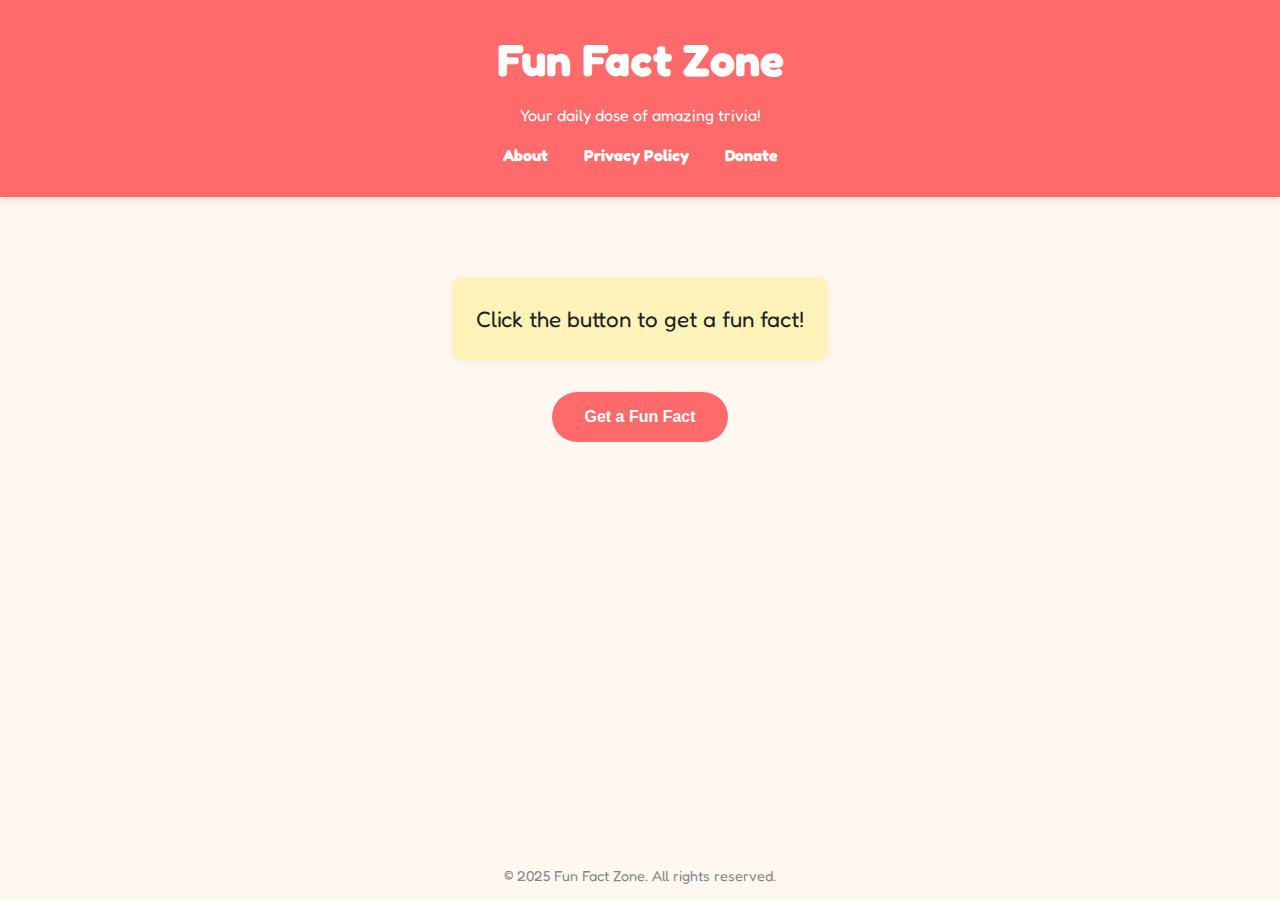
<file: index.html>
<!DOCTYPE html>
<html lang="en">
<head>
  <meta charset="UTF-8" />
  <meta name="viewport" content="width=device-width, initial-scale=1.0"/>
  <meta name="description" content="Discover fun, surprising and educational facts from around the world!">
  <meta name="keywords" content="fun facts, trivia, random facts, interesting facts">
  <meta name="author" content="Fun Fact Zone">
  <title>Fun Fact Zone</title>
  <link rel="stylesheet" href="style.css" />
</head>
<body>
  <header>
    <h1>Fun Fact Zone</h1>
    <p>Your daily dose of amazing trivia!</p>
   <nav>
  <a href="about.html">About</a>
  <a href="privacy.html">Privacy Policy</a>
  <a href="https://www.paypal.com/donate?hosted_button_id=VOTRE_ID_PAYPAL" target="_blank">Donate</a>
</nav>

  </header>

  <main class="container">
    <p class="fact" id="fact">Click the button to get a fun fact!</p>
    <button onclick="getFunFact()">Get a Fun Fact</button>
  </main>

  <footer>
    &copy; 2025 Fun Fact Zone. All rights reserved.
  </footer>

  <script src="script.js"></script>

</body>
</html>
</file>
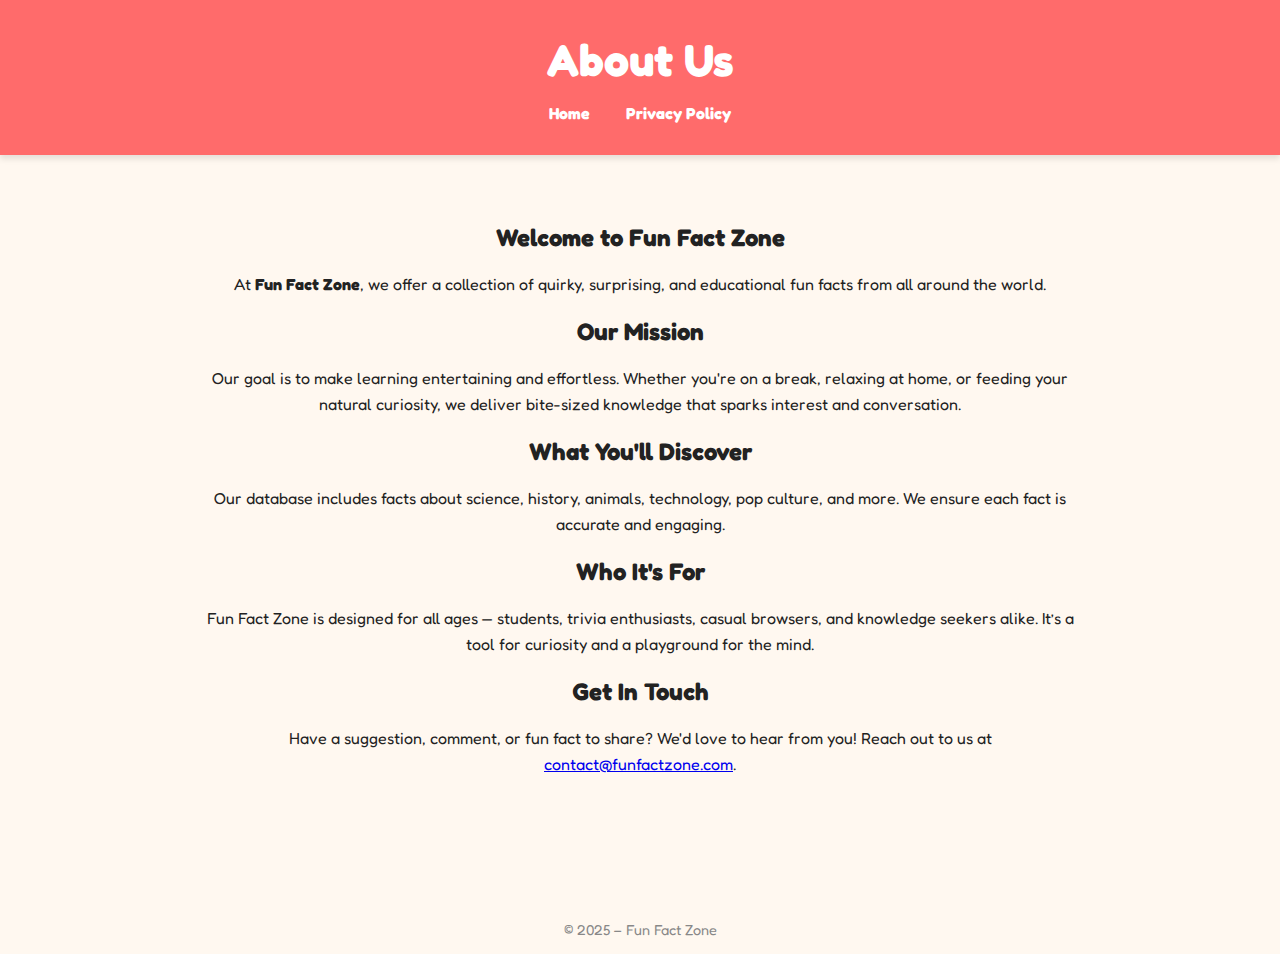
<file: about.html>
<!DOCTYPE html>
<html lang="en">
<head>
  <meta charset="UTF-8" />
  <meta name="viewport" content="width=device-width, initial-scale=1.0"/>
  <title>About - Fun Fact Zone</title>
  <meta name="description" content="Learn more about Fun Fact Zone – your trusted source for amazing, weird, and educational fun facts updated daily. Discover the mission behind the trivia!">
  <meta name="keywords" content="fun facts, trivia, interesting facts, random facts, daily trivia, curiosity, educational, weird facts">
  <link rel="stylesheet" href="style.css" />
  <!-- Google tag (gtag.js) -->
<script async src="https://www.googletagmanager.com/gtag/js?id=G-98KWV32BYM"></script>
<script>
  window.dataLayer = window.dataLayer || [];
  function gtag(){dataLayer.push(arguments);}
  gtag('js', new Date());

  gtag('config', 'G-98KWV32BYM');
</script>
</head>
<body>
  <header>
    <h1>About Us</h1>
    <nav>
      <a href="index.html">Home</a>
      <a href="privacy.html">Privacy Policy</a>
    </nav>
  </header>

  <main class="container">
    <h2>Welcome to Fun Fact Zone</h2>
    <p>
      At <strong>Fun Fact Zone</strong>, we offer a collection of quirky, surprising, and educational fun facts from all around the world.
    </p>

    <h2>Our Mission</h2>
    <p>
      Our goal is to make learning entertaining and effortless. Whether you're on a break, relaxing at home, or feeding your natural curiosity, we deliver bite-sized knowledge that sparks interest and conversation.
    </p>

    <h2>What You'll Discover</h2>
    <p>
      Our database includes facts about science, history, animals, technology, pop culture, and more. We ensure each fact is accurate and engaging.
    </p>

    <h2>Who It's For</h2>
    <p>
      Fun Fact Zone is designed for all ages — students, trivia enthusiasts, casual browsers, and knowledge seekers alike. It’s a tool for curiosity and a playground for the mind.
    </p>

    <h2>Get In Touch</h2>
    <p>
      Have a suggestion, comment, or fun fact to share? We'd love to hear from you! Reach out to us at <a href="mailto:contact@funfactzone.com">contact@funfactzone.com</a>.
    </p>
  </main>

  <footer>
    &copy; 2025 – Fun Fact Zone
  </footer>
</body>
</html>
</file>
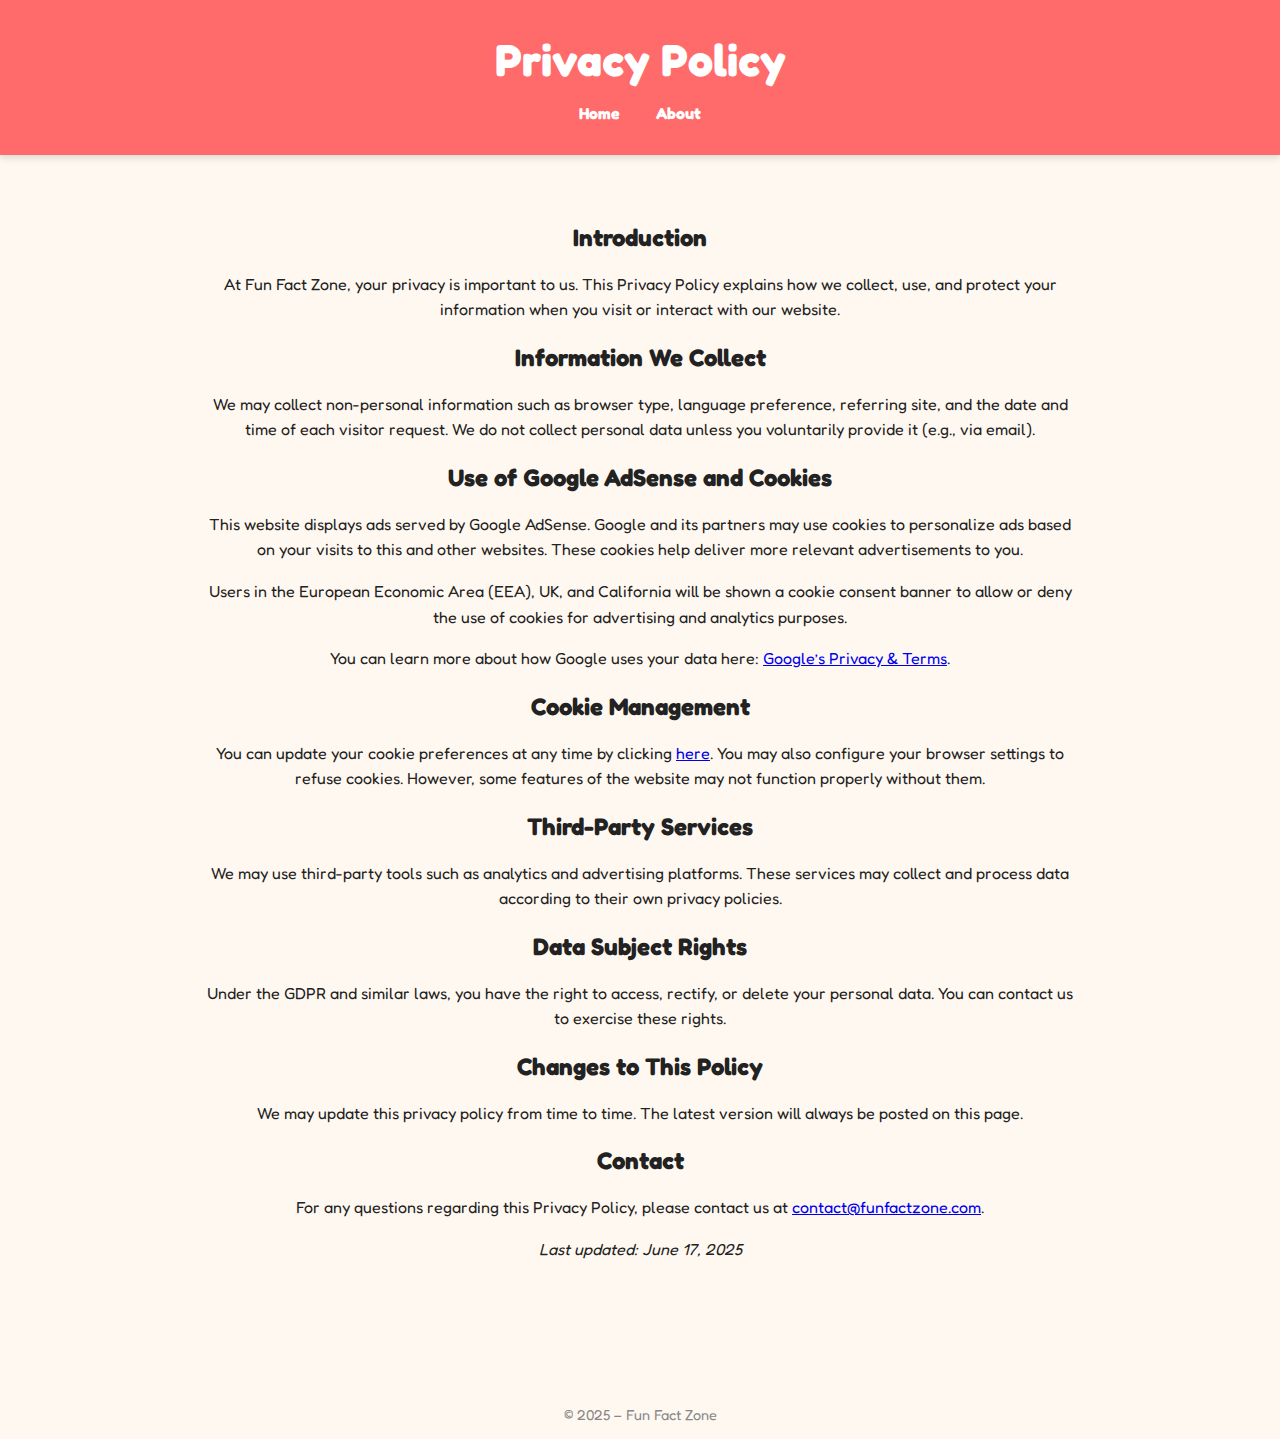
<file: privacy.html>
<!DOCTYPE html>
<html lang="en">
<head>
  <script type="text/javascript" data-cmp-ab="1" src="https://cdn.consentmanager.net/delivery/autoblocking/2ed540f6c25a2.js" data-cmp-host="b.delivery.consentmanager.net" data-cmp-cdn="cdn.consentmanager.net" data-cmp-codesrc="0"></script>
  <meta charset="UTF-8" />
  <meta name="viewport" content="width=device-width, initial-scale=1.0"/>
  <title>Privacy Policy - Fun Fact Zone</title>
  <meta name="description" content="Read Fun Fact Zone's privacy policy to understand how we collect, use, and protect your data when you use our site.">
  <meta name="keywords" content="privacy policy, data protection, user data, GDPR, cookies, fun fact zone, adsense">
  <link rel="stylesheet" href="style.css" />
  <!-- Google tag (gtag.js) -->
<script async src="https://www.googletagmanager.com/gtag/js?id=G-98KWV32BYM"></script>
<script>
  window.dataLayer = window.dataLayer || [];
  function gtag(){dataLayer.push(arguments);}
  gtag('js', new Date());

  gtag('config', 'G-98KWV32BYM');
</script>
</head>
<body>
  <header>
    <h1>Privacy Policy</h1>
    <nav>
      <a href="index.html">Home</a>
      <a href="about.html">About</a>
    </nav>
  </header>

  <main class="container">
    <h2>Introduction</h2>
    <p>
      At Fun Fact Zone, your privacy is important to us. This Privacy Policy explains how we collect, use, and protect your information when you visit or interact with our website.
    </p>

    <h2>Information We Collect</h2>
    <p>
      We may collect non-personal information such as browser type, language preference, referring site, and the date and time of each visitor request. We do not collect personal data unless you voluntarily provide it (e.g., via email).
    </p>

    <h2>Use of Google AdSense and Cookies</h2>
    <p>
      This website displays ads served by Google AdSense. Google and its partners may use cookies to personalize ads based on your visits to this and other websites. These cookies help deliver more relevant advertisements to you.
    </p>
    <p>
      Users in the European Economic Area (EEA), UK, and California will be shown a cookie consent banner to allow or deny the use of cookies for advertising and analytics purposes.
    </p>
    <p>
      You can learn more about how Google uses your data here: 
      <a href="https://policies.google.com/technologies/partner-sites" target="_blank" rel="noopener">Google’s Privacy & Terms</a>.
    </p>

    <h2>Cookie Management</h2>
    <p>
      You can update your cookie preferences at any time by clicking <a href="#" id="open_preferences_center">here</a>. You may also configure your browser settings to refuse cookies. However, some features of the website may not function properly without them.
    </p>

    <h2>Third-Party Services</h2>
    <p>
      We may use third-party tools such as analytics and advertising platforms. These services may collect and process data according to their own privacy policies.
    </p>

    

    <h2>Data Subject Rights</h2>
    <p>
      Under the GDPR and similar laws, you have the right to access, rectify, or delete your personal data. You can contact us to exercise these rights.
    </p>

    <h2>Changes to This Policy</h2>
    <p>
      We may update this privacy policy from time to time. The latest version will always be posted on this page.
    </p>

    <h2>Contact</h2>
    <p>
      For any questions regarding this Privacy Policy, please contact us at <a href="mailto:contact@funfactzone.com">contact@funfactzone.com</a>.
    </p>

    <p><em>Last updated: June 17, 2025</em></p>
  </main>

  <footer>
    &copy; 2025 – Fun Fact Zone
  </footer>
  <script src="script.js"></script>
</body>
</html>
</file>
<file: style.css>
@import url('https://fonts.googleapis.com/css2?family=Fredoka:wght@400;600&display=swap');

:root {
  --main-color: #ff6b6b;
  --accent-color: #fff3b9;
  --text-color: #222;
  --bg-color: #fff8f0;
  --footer-color: #888;
}

* {
  box-sizing: border-box;
}

body {
  font-family: 'Fredoka', sans-serif;
  background: var(--bg-color);
  color: var(--text-color);
  margin: 0;
  padding: 0;
  display: flex;
  flex-direction: column;
  min-height: 100vh;
}

header {
  background-color: var(--main-color);
  color: white;
  padding: 2rem 1rem;
  text-align: center;
  box-shadow: 0 4px 6px rgba(0,0,0,0.1);
}

h1 {
  margin: 0;
  font-size: 2.8rem;
}

p {
  line-height: 1.6;
}

nav {
  margin-top: 1rem;
}

nav a {
  color: #fff;
  margin: 0 1rem;
  text-decoration: none;
  font-weight: bold;
  transition: color 0.3s ease;
}

nav a:hover {
  color: var(--accent-color);
}

.container {
  max-width: 900px;
  margin: 2rem auto;
  padding: 1rem;
  text-align: center;
  flex: 1;
}

.fact {
  font-size: 1.4rem;
  margin: 2rem 0;
  background-color: var(--accent-color);
  padding: 1.5rem;
  border-radius: 10px;
  box-shadow: 0 2px 8px rgba(0,0,0,0.05);
}

button {
  padding: 1rem 2rem;
  font-size: 1rem;
  background-color: var(--main-color);
  color: white;
  border: none;
  border-radius: 30px;
  cursor: pointer;
  transition: all 0.3s ease;
  font-weight: 600;

  display: block;     /* ← ajoute cette ligne */
  margin: 0 auto;     /* ← et celle-ci */
}

button:hover {
  background-color: #ff3b3b;
  transform: scale(1.05);
}

footer {
  margin-top: 4rem;
  padding: 1rem;
  text-align: center;
  color: var(--footer-color);
  font-size: 0.9rem;
}

/* Sections ajoutées - pour une meilleure structure textuelle */
main section {
  margin: 2rem 0;
  text-align: left;
  max-width: 700px;
  margin-left: auto;
  margin-right: auto;
}

main section h2 {
  color: var(--main-color);
  margin-bottom: 0.6rem;
  font-weight: 600;
  font-size: 1.6rem;
}

main section p, 
main section ul {
  font-size: 1.1rem;
  line-height: 1.6;
  color: var(--text-color);
  text-align: justify;
}

main section ul {
  padding-left: 1.2rem;
  margin-top: 0.5rem;
}

main section ul li {
  margin-bottom: 0.4rem;
}

/* Boutons de partage - style simple et moderne */
.share-buttons {
  display: flex;
  justify-content: center;
  gap: 15px;
  margin-top: 2rem;
  flex-wrap: wrap;
}

.share-buttons a {
  display: inline-flex;
  align-items: center;
  gap: 8px;
  padding: 0.6rem 1rem;
  background-color: var(--main-color);
  color: white;
  border-radius: 30px;
  text-decoration: none;
  font-weight: 600;
  font-size: 0.9rem;
  transition: background-color 0.3s ease;
}

.share-buttons a:hover {
  background-color: #ff3b3b;
}

/* Icônes SVG dans les boutons */
.share-buttons svg {
  width: 18px;
  height: 18px;
  fill: white;
}

/* RESPONSIVE RULES */
@media (max-width: 768px) {
  h1 {
    font-size: 2.2rem;
  }
  .fact {
    font-size: 1.2rem;
    padding: 1rem;
  }
  button {
    width: 90%;
    font-size: 1rem;
  }
}

@media (max-width: 480px) {
  nav a {
    display: block;
    margin: 0.5rem 0;
  }
  .container {
    padding: 1rem 0.5rem;
  }
  main section {
    max-width: 100%;
    padding: 0 1rem;
  }
  .share-buttons {
    justify-content: center;
  }
}
</file>
